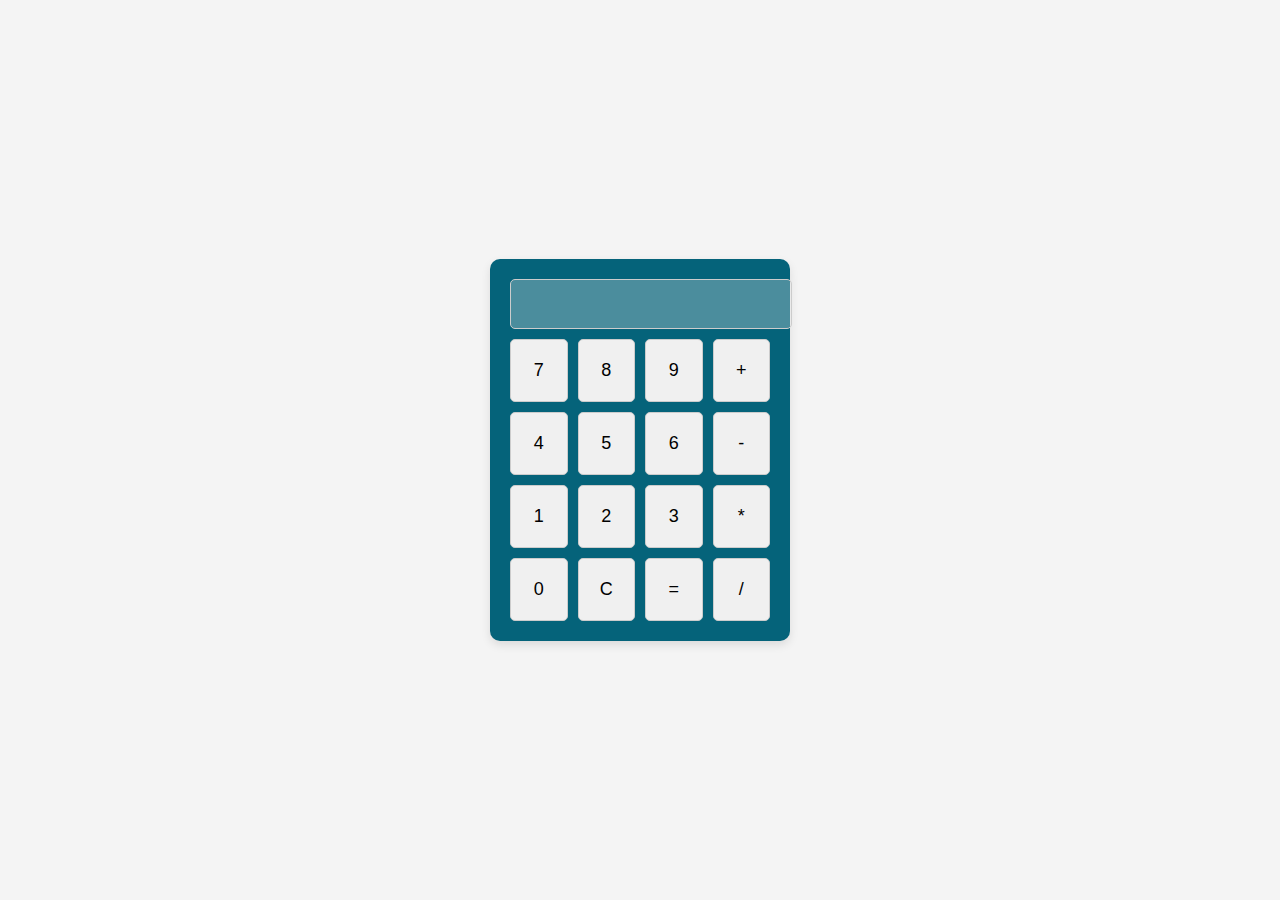
<file: calculator/index.html>
<!DOCTYPE html>
<html lang="en">
<head>
  <meta charset="UTF-8">
  <meta name="viewport" content="width=device-width, initial-scale=1.0">
  <title>Simple Calculator</title>
  <link rel="stylesheet" href="style.css">
</head>
<body>
  <div class="calculator">
    <input type="text" id="display" disabled />
    <div class="buttons">
      <button onclick="appendNumber(7)">7</button>
      <button onclick="appendNumber(8)">8</button>
      <button onclick="appendNumber(9)">9</button>
      <button onclick="appendOperator('+')">+</button>
      
      <button onclick="appendNumber(4)">4</button>
      <button onclick="appendNumber(5)">5</button>
      <button onclick="appendNumber(6)">6</button>
      <button onclick="appendOperator('-')">-</button>

      <button onclick="appendNumber(1)">1</button>
      <button onclick="appendNumber(2)">2</button>
      <button onclick="appendNumber(3)">3</button>
      <button onclick="appendOperator('*')">*</button>
      
      <button onclick="appendNumber(0)">0</button>
      <button onclick="clearDisplay()">C</button>
      <button onclick="calculateResult()">=</button>
      <button onclick="appendOperator('/')">/</button>
    </div>
  </div>

  <script src="script.js"></script>
</body>
</html>
</file>
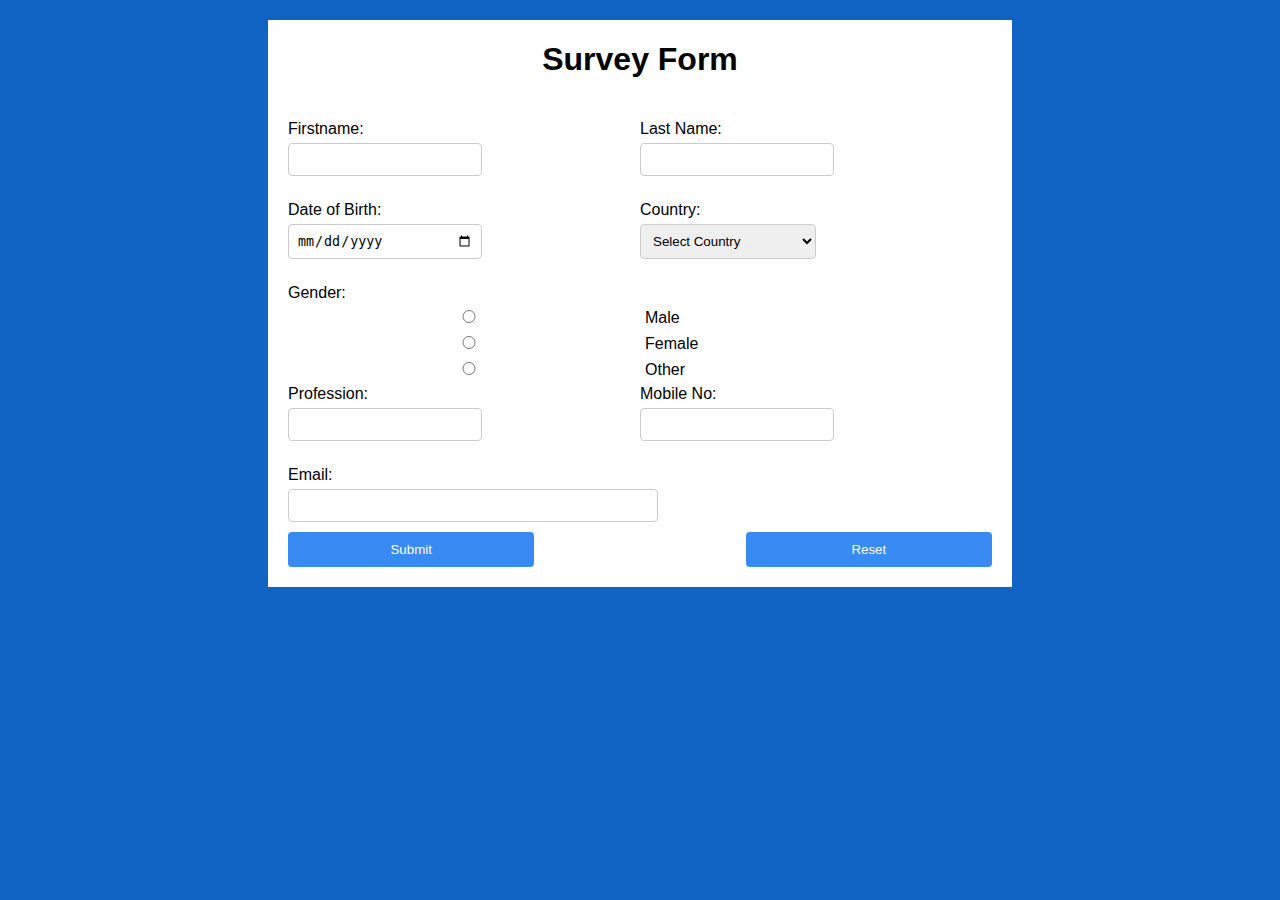
<file: Surveyform/index.html>
<!DOCTYPE html>
<html lang="en">
<head>
    <meta charset="UTF-8">
    <meta name="viewport" content="width=device-width, initial-scale=1.0">
    <title>Survey form</title>
    <link rel="stylesheet" href="style.css" >
</head>
<body>
    <div class="container">
   <h1>Survey Form</h1>

   <form id="surveyform">
    <div class="form-row">
        <div class="left">
    <label for="firstName">Firstname:</label>
    <input type="text" id="firstName" name="firstName" required>
    </div>
    <div class="right">
    <label for="lastName">Last Name:</label>
    <input type="text" id="lastName" name="lastName" required>
</div></div>
<div class="form-row">
    <div class="left">

    <label for="dob">Date of Birth:</label>
    <input type="date" id="dob" name="dob" required>
    </div>
    <div class="right">
  
    <label for="country">Country:</label>
    <select id="country" name="country" required>
        
      <option value="">Select Country</option>
      <option value="USA">USA</option>
      <option value="India">India</option>
      <option value="Canada">Canada</option>
      <option value="Australia">Australia</option>
    </select>
    </div></div>
    <label>Gender:</label>
    <input type="radio" id="male" name="gender" value="Male" >Male
    <input type="radio" id="female" name="gender" value="Female">Female
    <input type="radio" id="other" name="gender" value="Other">Other

    
    <div class="form-row">
        <div class="left">
            <label for="profession">Profession:</label>
            <input type="text" id="profession" name="profession" required>
    
        </div>
        <div class="right">

    <label for="mobile">Mobile No:</label>
    <input type="tel" id="mobile" name="mobile" required>
</div></div>
<label for="email">Email:</label>
    <input type="email" id="email" name="email" required>
    <div>
    <button type="submit" >Submit</button>
    <button type="reset" style="float:right">Reset</button></div>
  </form>
  <div id="popup">
    <div class="popup-content">
    <button class="close" onclick="closePopup()">Close</button>
    <h3>Details</h3>
    <div id="popupContent"></div>
    </div>
  </div>
</div>
<script src="script.js"></script>
</body>
</html>
</file>
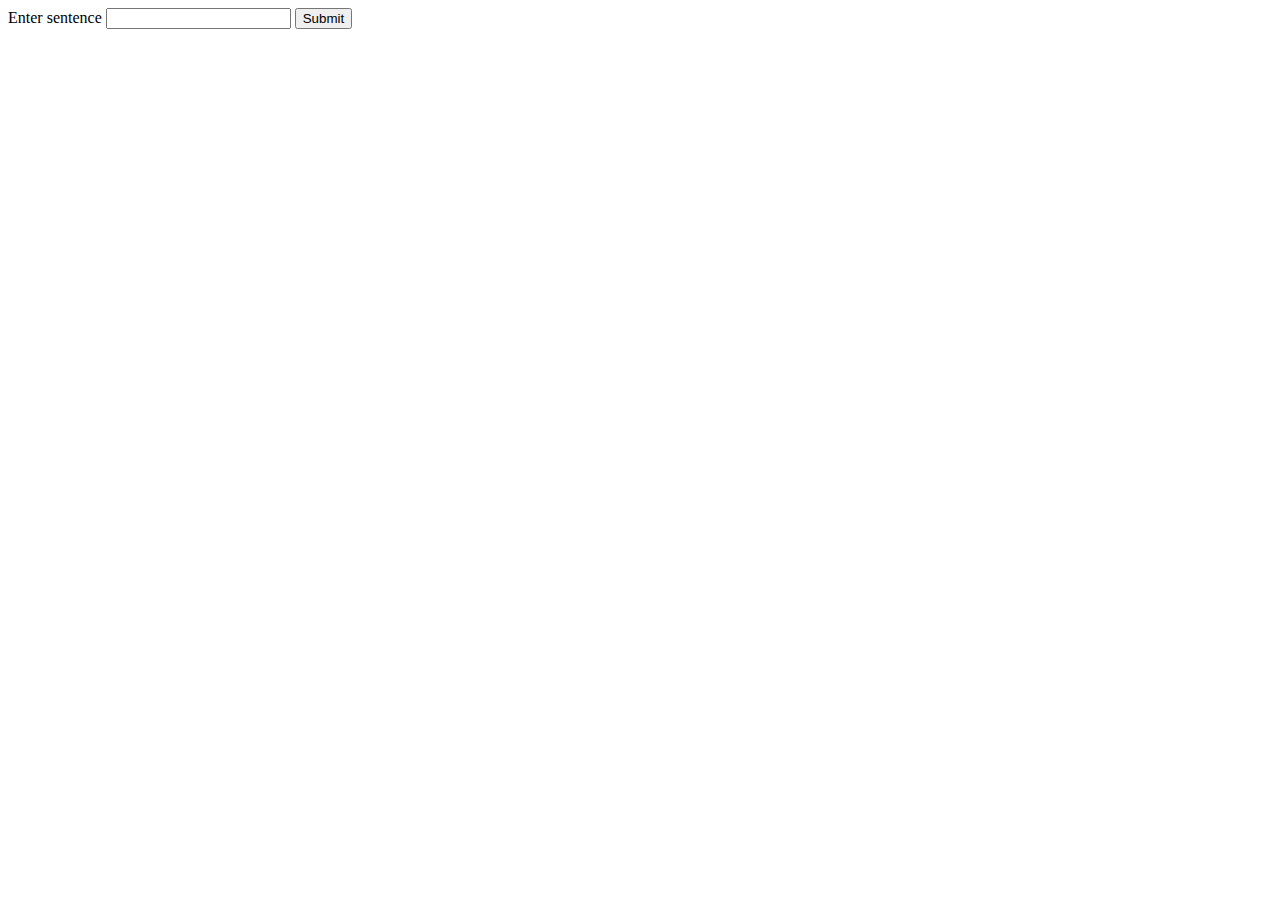
<file: javascript/reverseword/index.html>
<!DOCTYPE html>
<html lang="en">
<head>
    <meta charset="UTF-8">
    <meta name="viewport" content="width=device-width, initial-scale=1.0">
    <title>Reverse word</title>
</head>
<body>
    <label>Enter sentence</label>
    <input type="text" id="sentence">
    <button type="submit" id="submitBtn">Submit</button>
    <div id="result"></div>
    <script>
       function reverseLetters(sentence) {
    let reversedSentence = "";
    let word = "";
    
    for (let i = 0; i < sentence.length; i++) {
        if (sentence[i] === " ") {
            for (let j = word.length - 1; j >= 0; j--) {
                reversedSentence += word[j];
            }
            reversedSentence += " "; 
            word = "";
        } else {
            word += sentence[i]; 
        }
    }

    for (let j = word.length - 1; j >= 0; j--) {
        reversedSentence += word[j];
    }

    return reversedSentence;
}
document.getElementById("submitBtn").onclick = function() {
        const inputSentence = document.getElementById("sentence").value; 
        if (inputSentence.trim() !== "") {
            const result = reverseLetters(inputSentence); 
            document.getElementById('result').innerHTML = result; 
        } else {
            document.getElementById('result').innerHTML = "Please enter a valid sentence."; 
    };
}
    </script>
</body>
</html>
</file>
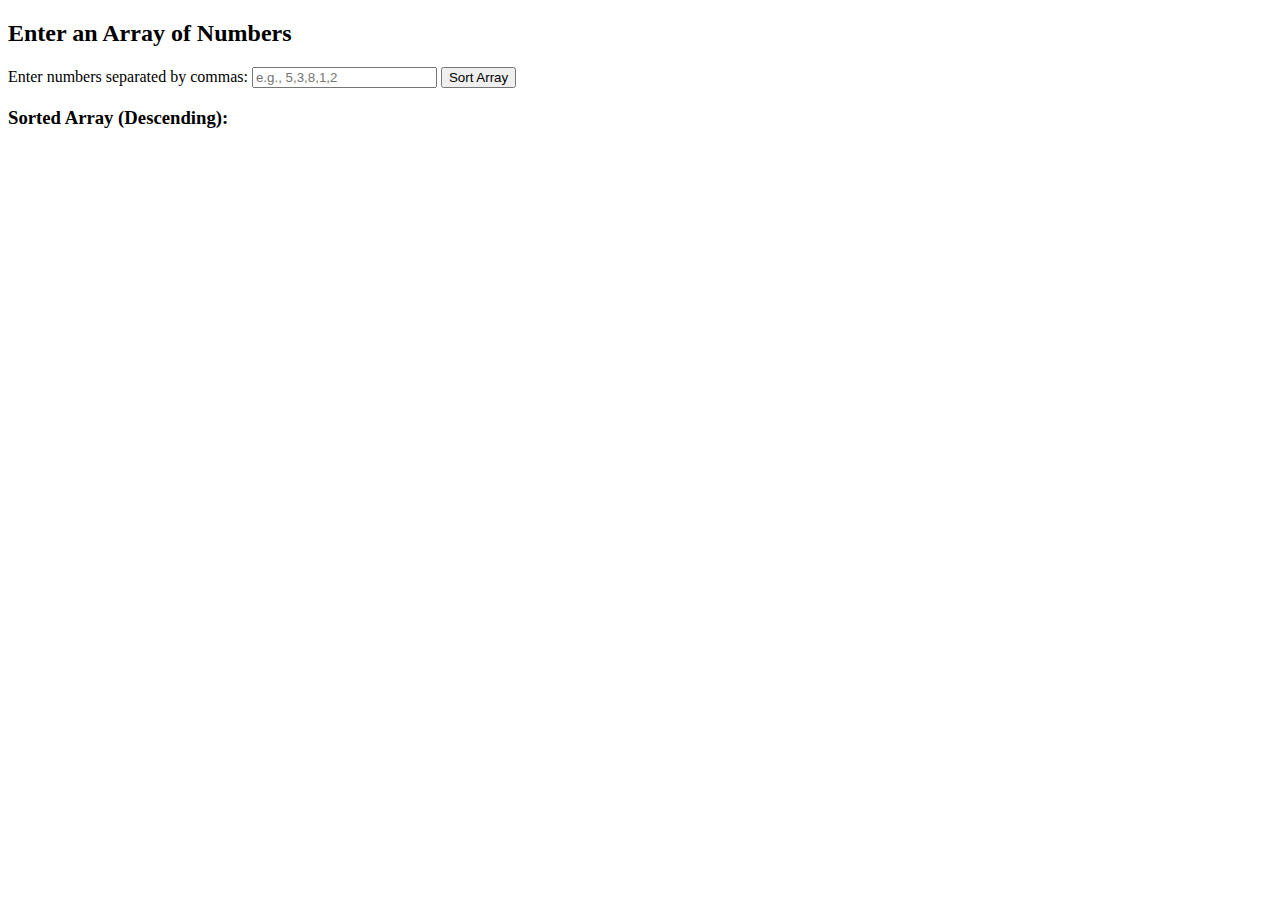
<file: javascript/sortarraydesc/index.html>
<!DOCTYPE html>
<html lang="en">
<head>
    <meta charset="UTF-8">
    <meta name="viewport" content="width=device-width, initial-scale=1.0">
    <title>Sorting in descending</title>
</head>
<body>
    <h2>Enter an Array of Numbers</h2>

    <form id="arrayForm">
        <label for="arrayInput">Enter numbers separated by commas:</label>
        <input type="text" id="arrayInput" placeholder="e.g., 5,3,8,1,2" />
        <button type="submit">Sort Array</button>
    </form>

    <h3>Sorted Array (Descending):</h3>
    <p id="sortedArray"></p>

    <script src="script.js"></script>
</body>
</html>
</file>
<file: calculator/style.css>
body {
    font-family: Arial, sans-serif;
    display: flex;
    justify-content: center;
    align-items: center;
    height: 100vh;
    background-color: #f4f4f4;
    margin: 0;
  }
  
  .calculator {
    background-color: #05637a;
    padding: 20px;
    border-radius: 10px;
    box-shadow: 0 4px 10px rgba(0, 0, 0, 0.1);
    width: 260px;
  }
  
  input {
    width: 100%;
    padding: 10px;
    font-size: 24px;
    margin-bottom: 10px;
    text-align: right;
    border: 1px solid #ccc;
    border-radius: 5px;
    
  }
  
  .buttons {
    display: grid;
    grid-template-columns: repeat(4, 1fr);
    gap: 10px;
  }
  
  button {
    font-size: 18px;
    padding: 20px;
    background-color: #f0f0f0;
    border: 1px solid #ccc;
    border-radius: 5px;
    cursor: pointer;
    transition: background-color 0.2s;
  }
  
  button:hover {
    background-color: #ddd;
  }
</file>
<file: Surveyform/style.css>
body{
   font-family: Arial, Helvetica, sans-serif;
   margin: 20px;
   background: rgb(16, 99, 194);
   display: flex;
align-items: center;
justify-content: center;
}
.container{
    background-color: white;
    width: 60%;
}
h1{
   text-align: center;
}
form{
    padding: 20px;
    border-radius: 8px;
}
.form-row{
  display: flex;
  justify-content: space-between;
  margin-bottom: 15px;
}
.form-row .left{
  width: 50%;
}
.form-row .right {
  width: 50%; 
}

label{
    display: block;
    margin-bottom: 5px;
    
}
input, select {
    width: 50%;
    padding: 8px;
    margin-bottom: 10px;
    border-radius: 4px;
    border: 1px solid #ccc;
   
}
  button {
    padding: 10px 15px;
    
    background-color: rgb(57, 137, 243);
    color: white;
    border: none;
    border-radius: 4px;
    cursor: pointer;
    width: 35%;
  }
input[type="radio"]{
  margin-right: 0px;
}
  
  #popup {
    display:none;
    position: fixed;
    top: 50%;
    left: 50%;
    width: 300px;
    height: 300px;
    transform: translate(-50%, -50%);
    background-color: #fff;
    padding: 100px;
    border-radius: 8px;
    z-index: 1000;
  }
  #popup .close {
    background:rgb(238, 36, 36);
      border: none;
      font-size: 20px;
      cursor: pointer;
      color: #333;
      position: absolute;
      top: 10px;
      right: 10px;
  }
  .popup-content {
    background-color: #fff;
    padding: 20px;
    border-radius: 8px;
  }
</file>
